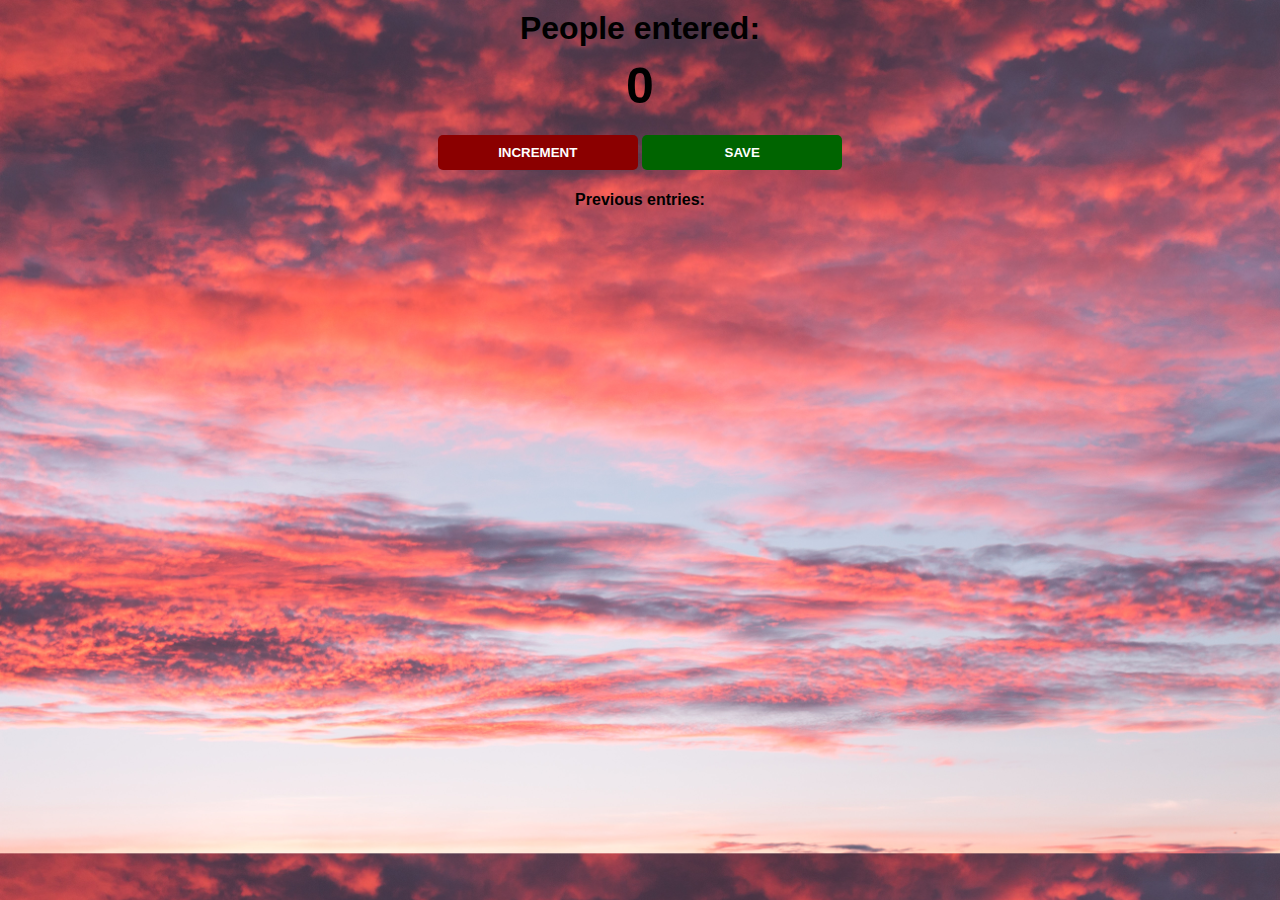
<file: index.html>
<!-- PASSENGER COUNTER -->
<!DOCTYPE html>
<html>
    <head>
        <link rel="stylesheet" href="passengerCounter.css">
    </head>
    <body>
        <h1>People entered:</h1>
        <h2 id="count-el">0</h2>
        <button id="increment-btn" onclick="increment()">INCREMENT</button>
        <button id="save-btn" onclick="save()">SAVE</button>
        <p id = "save-el">Previous entries: </p>
        <script src="passengerCounter.js"></script>
    </body>
</html>
</file>
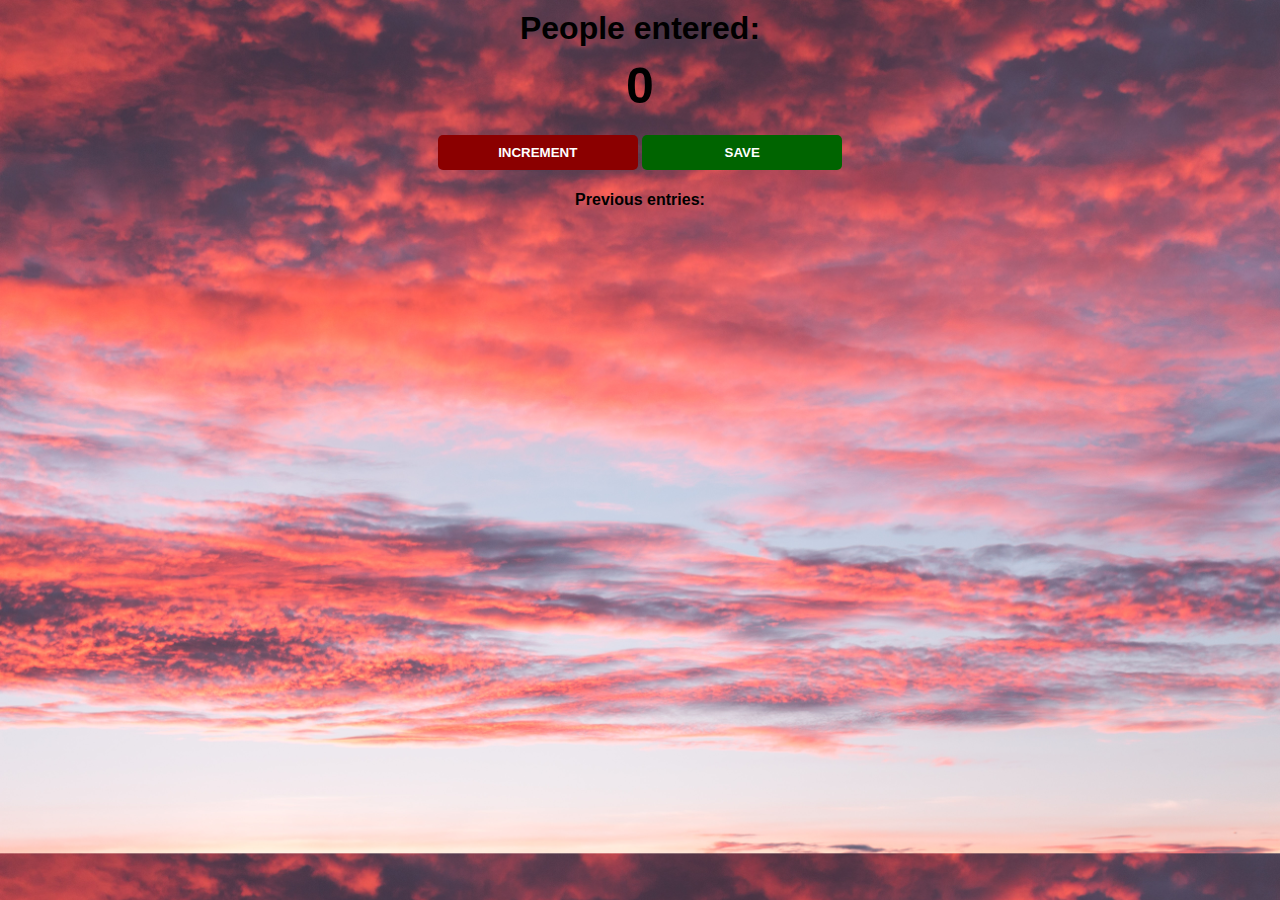
<file: passengerCounter.html>
<!-- PASSENGER COUNTER -->
<!DOCTYPE html>
<html>
    <head>
        <link rel="stylesheet" href="passengerCounter.css">
    </head>
    <body>
        <h1>People entered:</h1>
        <h2 id="count-el">0</h2>
        <button id="increment-btn" onclick="increment()">INCREMENT</button>
        <button id="save-btn" onclick="save()">SAVE</button>
        <p id = "save-el">Previous entries: </p>
        <script src="passengerCounter.js"></script>
    </body>
</html>
</file>
<file: passengerCounter.css>
/* PASSENGER COUNTER */ 
body {
    background-image: url("clouds.jpg");
    background-size: cover;
    font-family: -apple-system, BlinkMacSystemFont, 'Segoe UI', Roboto, Oxygen, Ubuntu, Cantarell, 'Open Sans', 'Helvetica Neue', sans-serif;
    font-weight: bold;
    text-align: center;
}

h1 {
    margin-top: 10px;
    margin-bottom: 10px;
}

h2 {
    font-size: 50px;
    margin-top: 0;
    margin-bottom: 20px;
}

button {
    border: none;
    padding-top: 10px;
    padding-bottom: 10px;
    color: white;
    font-weight: bold;
    width: 200px;
    margin-bottom: 5px;
    border-radius: 5px;
}

#increment-btn {
    background: darkred;
}

#save-btn {
    background: darkgreen;
}
</file>
